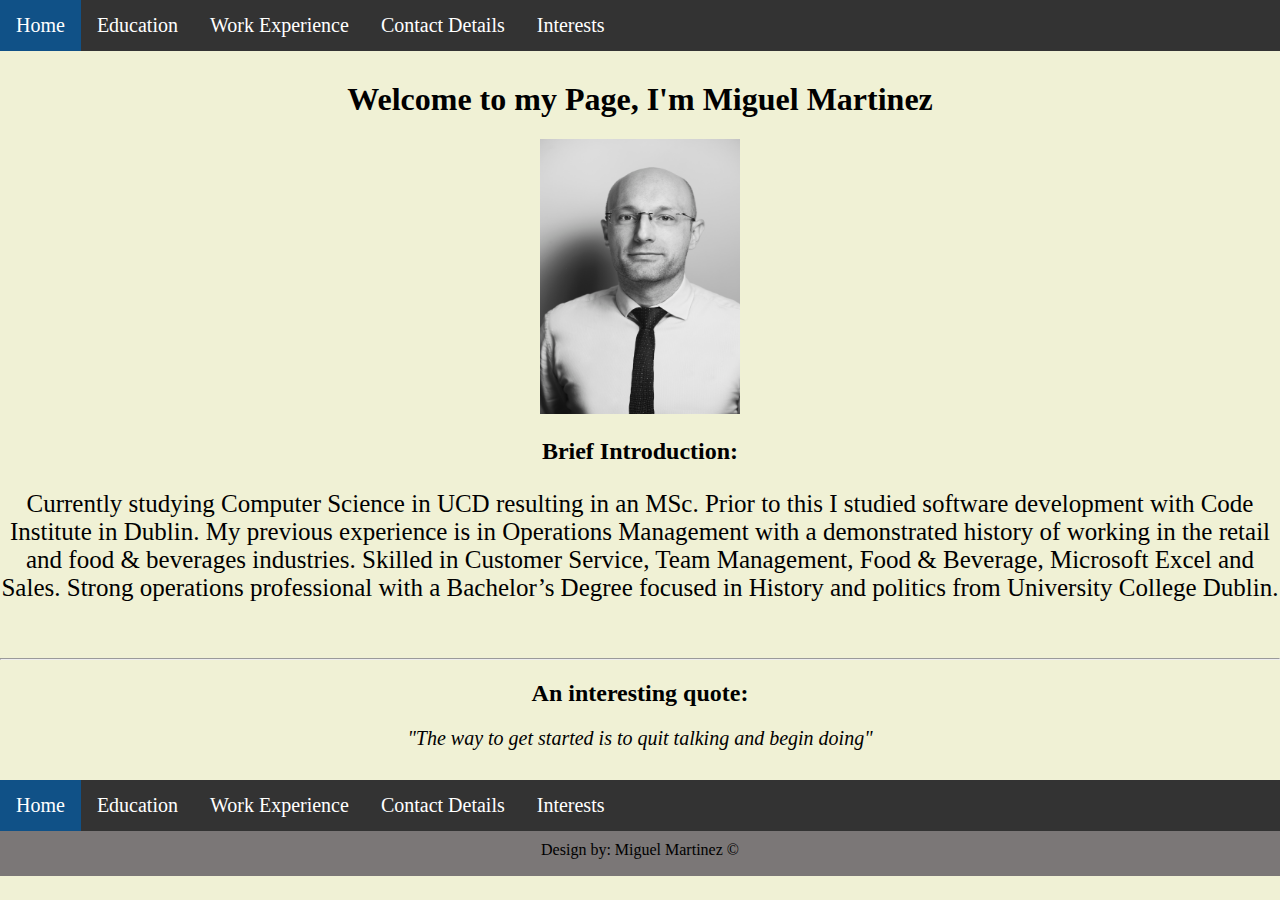
<file: assignment1/index.html>
<!DOCTYPE html>
<html lang="en">

<head>
    <meta charset="UTF-8">
    <meta name="viewport" content="width=device-width, initial-scale=1.0">
    <meta http-equiv="X-UA-Compatible" content="ie=edge">
    <link rel="stylesheet" href="style.css" type="text/css" />
    <title>Main Page</title>
</head>

<body>
    <header>
    <!--NAV BAR---------------------------------------------->
    <ul class="navbar margin">
        <li><a href="index.html" class="active">Home</a></li>
        <li><a href="education.html">Education</a></li>
        <li><a href="workexp.html">Work Experience</a></li>
        <li><a href="contact.html">Contact Details</a></li>
        <li><a href="interests.html">Interests</a></li>
    </ul>
    <!--NAV BAR------------------------------------------------>
    </header>
    <main>
        <h1>Welcome to my Page, I'm Miguel Martinez</h1>
        <div>
            <img src="images/miguel.jpg" alt="Miguel Martinez">
        </div>

        <h2>Brief Introduction:</h2>
        <p class="font_size margin">Currently studying Computer Science in UCD resulting in an MSc. Prior to this I studied software development with Code Institute in Dublin. My previous experience is in Operations Management with a demonstrated history of working in the retail and food & beverages industries. Skilled in Customer Service, Team Management, Food & Beverage, Microsoft Excel and Sales. Strong operations professional with a Bachelor’s Degree focused in History and politics from University College Dublin.</p>
        <br>
        <hr>
        <div class="margin">
            <h2>An interesting quote:</h2>
            <cite class="margin">"The way to get started is to quit talking and begin doing"</cite>
        </div>

    </main>
    <!--Footer--------------------------------------------------------->
    <footer>
        <ul class="navbar">
            <li><a href="index.html" class="active">Home</a></li>
            <li><a href="education.html">Education</a></li>
            <li><a href="workexp.html">Work Experience</a></li>
            <li><a href="contact.html">Contact Details</a></li>
            <li><a href="interests.html">Interests</a></li>
        </ul>
        <div class="design">
            <span>Design by: Miguel Martinez &copy;</span>
        </div>
    </footer>

</body>

</html>
</file>
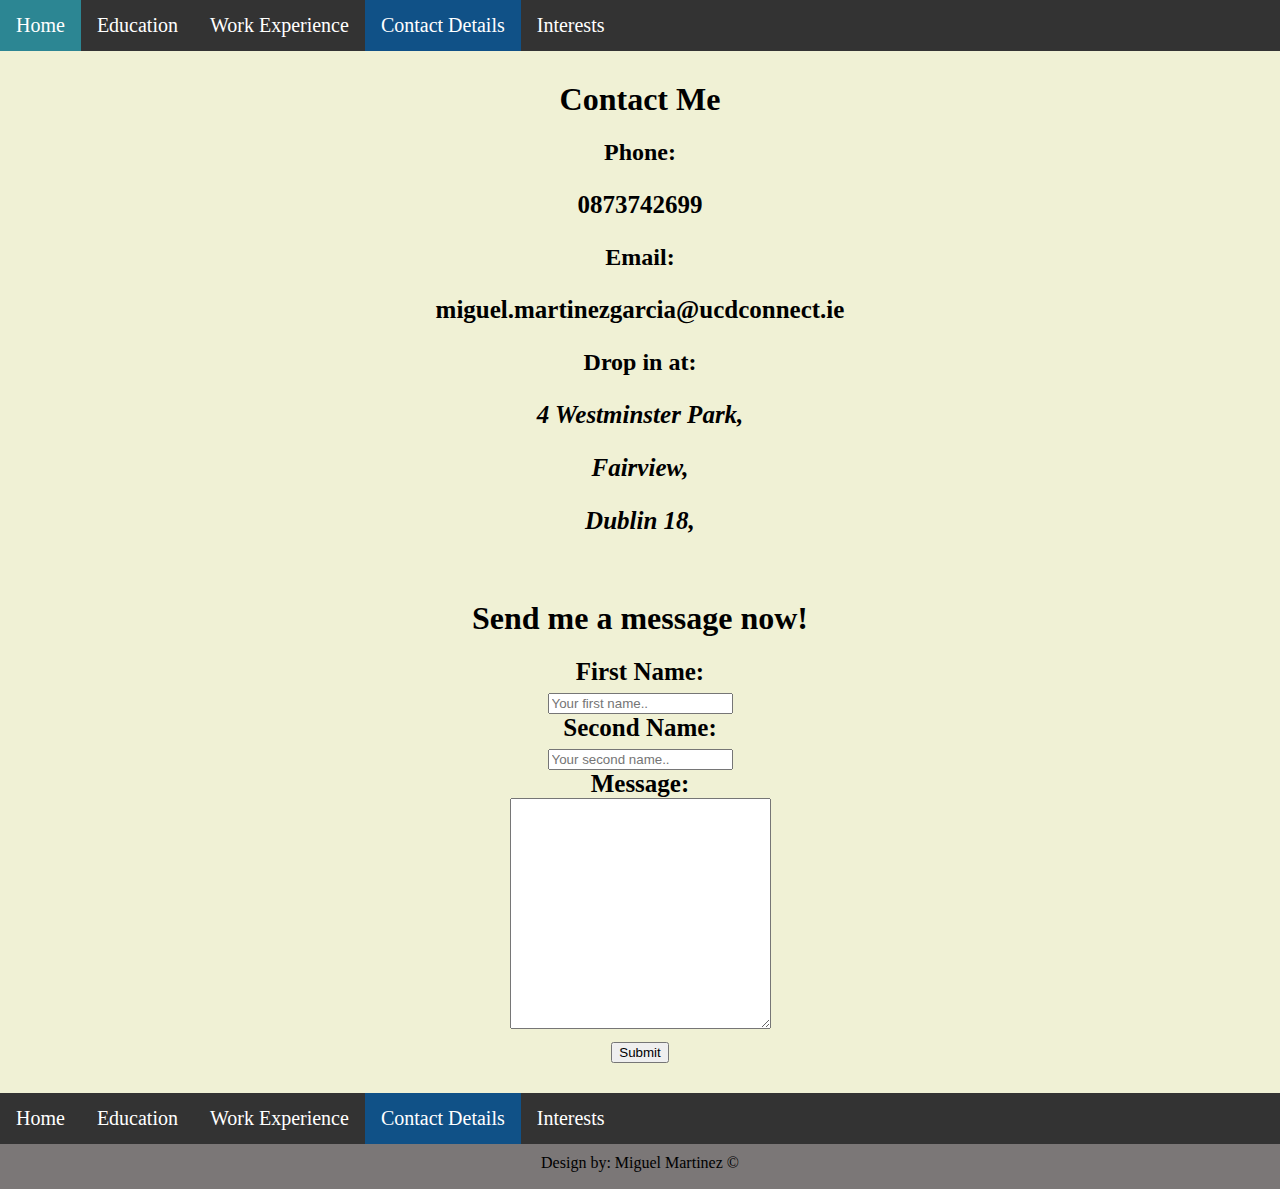
<file: assignment1/contact.html>
<!DOCTYPE html>
<html lang="en">

<head>
    <meta charset="UTF-8">
    <meta name="viewport" content="width=device-width, initial-scale=1.0">
    <meta http-equiv="X-UA-Compatible" content="ie=edge">
    <link rel="stylesheet" href="style.css" type="text/css" />
    <title>Contact Details</title>
</head>

<body>
    <header>
    <!--NAV BAR------------------------------------------------------>
    <ul class="navbar margin">
        <li><a href="index.html">Home</a></li>
        <li><a href="education.html">Education</a></li>
        <li><a href="workexp.html">Work Experience</a></li>
        <li><a href="contact.html" class="active">Contact Details</a></li>
        <li><a href="interests.html">Interests</a></li>
    </ul>
    <!--NAV BAR ends------------------------------------------------->
    </header>
    <main>
        <h1>Contact Me</h1>
        <h2>Phone:</h2>
        <p class="pdesc">0873742699</p>
        <h2>Email:</h2>
        <p class="pdesc">miguel.martinezgarcia@ucdconnect.ie</p>
        <h2>Drop in at:</h2>
        <address class="pdesc">
        <p>4 Westminster Park,</p>
        <p>Fairview,</p>
        <p>Dublin 18,</p>
        </address>
        <br>
        <h1>Send me a message now!</h1>
        <form class="pdesc">
            <label for="fname">First Name:</label>
            <br>
            <input type="text" id="fname" name="firstname" placeholder="Your first name..">
            <br>
            <label for="sname">Second Name:</label>
            <br>
            <input type="text" id="sname" name="secondname" placeholder="Your second name..">
            <br>
            <label>Message:</label>
            <br>
            <textarea name="message" rows="15" cols="30"></textarea>
            <br>
            <input type="submit" value="Submit" class="margin"/>
        </form>
    </main>
    <footer>
        <ul class="navbar">
            <li><a href="index.html">Home</a></li>
            <li><a href="education.html">Education</a></li>
            <li><a href="workexp.html">Work Experience</a></li>
            <li><a href="contact.html" class="active">Contact Details</a></li>
            <li><a href="interests.html">Interests</a></li>
        </ul>
        <div class="design">
            <span>Design by: Miguel Martinez &copy;</span>
        </div>
    </footer>

</body>

</html>
</file>
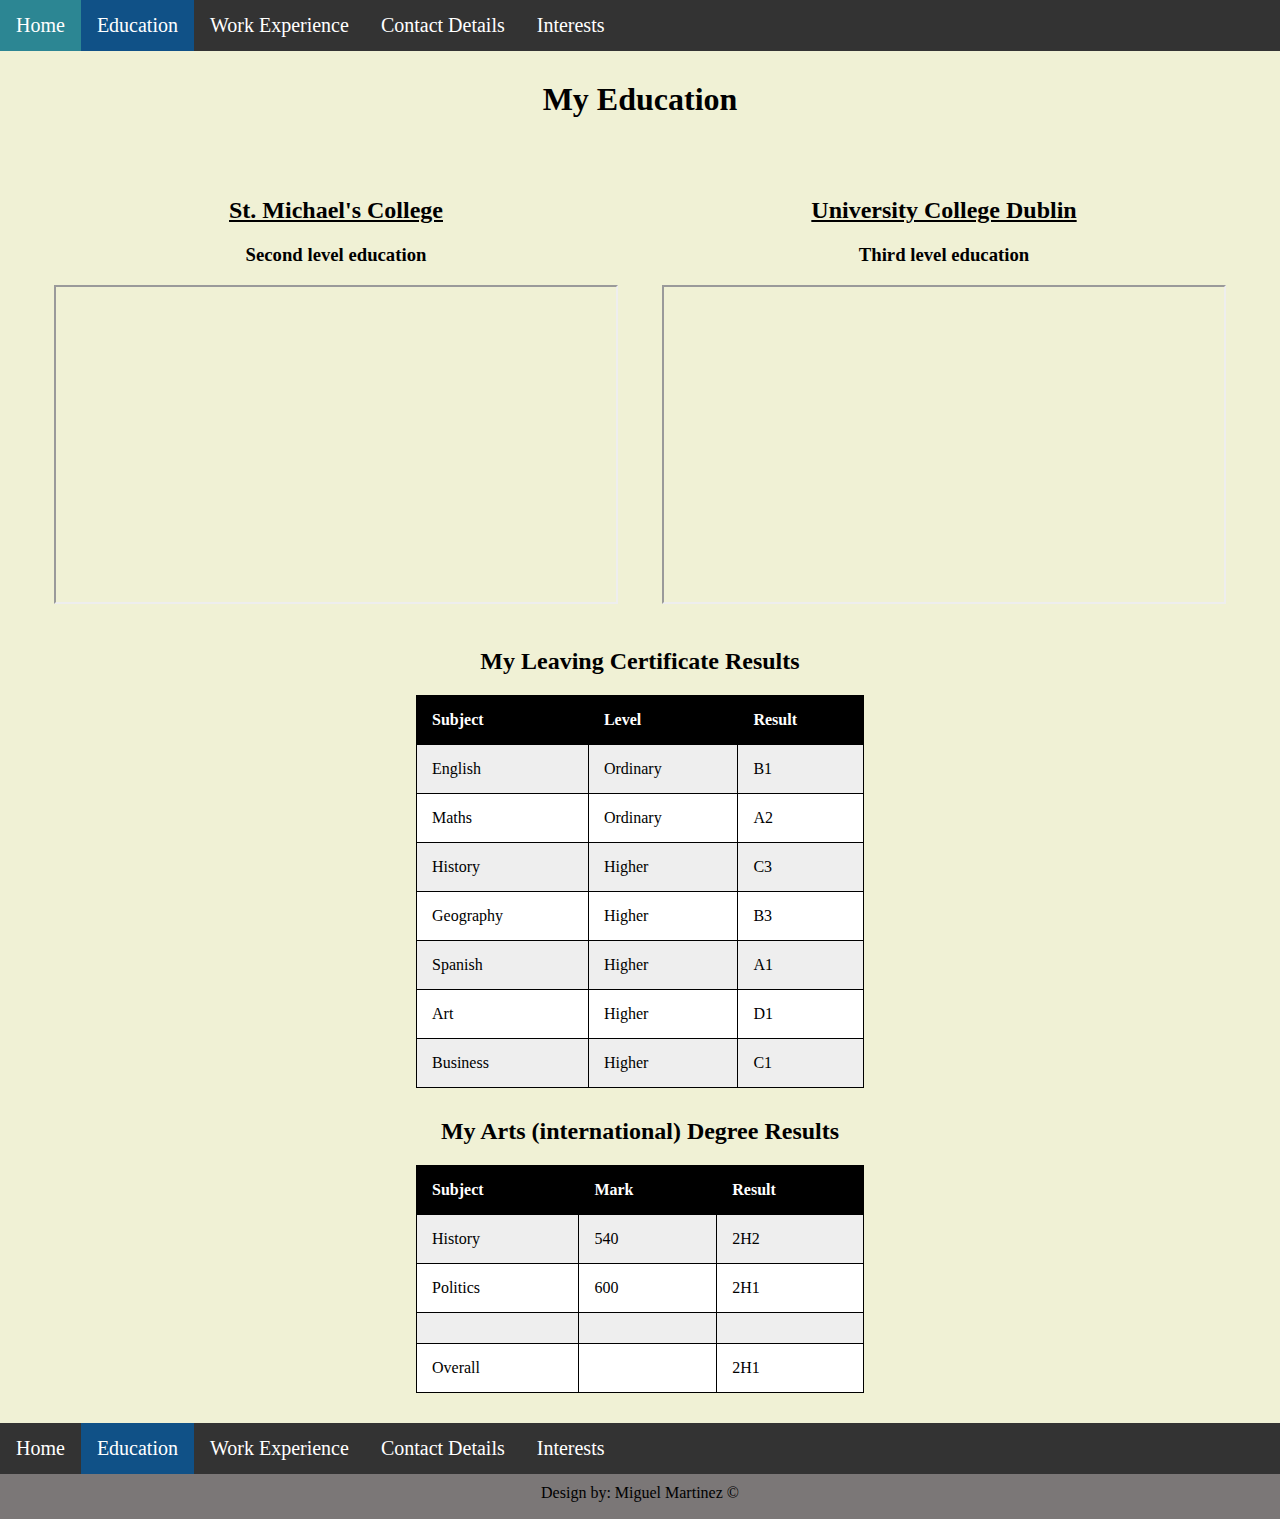
<file: assignment1/education.html>
<!DOCTYPE html>
<html lang="en">

<head>
    <meta charset="UTF-8">
    <meta name="viewport" content="width=device-width, initial-scale=1.0">
    <meta http-equiv="X-UA-Compatible" content="ie=edge">
    <link rel="stylesheet" href="style.css" type="text/css" />
    <title>Education</title>
</head>

<body>
    <header>
        <!--NAV BAR------------------------------------------------------>
        <ul class="navbar margin">
            <li><a href="index.html">Home</a></li>
            <li><a href="education.html" class="active">Education</a></li>
            <li><a href="workexp.html">Work Experience</a></li>
            <li><a href="contact.html">Contact Details</a></li>
            <li><a href="interests.html">Interests</a></li>
        </ul>
        <!--NAV BAR ends------------------------------------------------->
    </header>
    <main>
        <h1>My Education</h1>
        <br>
        <div>
            <div class="video">
                <h2><a href="http://www.stmc.ie/" target="_blank" class="link">St. Michael's College</a></h2>
                <h3>Second level education</h3>
                
                <iframe width="560" height="315" src="https://www.youtube.com/embed/FiBmSy3-lDc" allow="autoplay; encrypted-media" allowfullscreen></iframe>
            </div>
            <div class="video">
                <h2><a href="http://www.ucd.ie/" target="_blank" class="link">University College Dublin</a></h2>
                <h3>Third level education</h3>
                <iframe width="560" height="315" src="https://www.youtube.com/embed/ugf9mWNZg9U" allow="autoplay; encrypted-media" allowfullscreen></iframe>
            </div>
        </div>

        <h2>My Leaving Certificate Results</h2>
        <table class="t01">
            <tr>
                <th>Subject</th>
                <th>Level</th>
                <th>Result</th>
            </tr>
            <tr>
                <td>English</td>
                <td>Ordinary</td>
                <td>B1</td>
            </tr>
            <tr>
                <td>Maths</td>
                <td>Ordinary</td>
                <td>A2</td>
            </tr>
            <tr>
                <td>History</td>
                <td>Higher</td>
                <td>C3</td>
            </tr>
            <tr>
                <td>Geography</td>
                <td>Higher</td>
                <td>B3</td>
            </tr>
            <tr>
                <td>Spanish</td>
                <td>Higher</td>
                <td>A1</td>
            </tr>
            <tr>
                <td>Art</td>
                <td>Higher</td>
                <td>D1</td>
            </tr>
            <tr>
                <td>Business</td>
                <td>Higher</td>
                <td>C1</td>
            </tr>
        </table>

        <h2>My Arts (international) Degree Results</h2>
        <table class="t01">
            <tr>
                <th>Subject</th>
                <th>Mark</th>
                <th>Result</th>
            </tr>
            <tr>
                <td>History</td>
                <td>540</td>
                <td>2H2</td>
            </tr>
            <tr>
                <td>Politics</td>
                <td>600</td>
                <td>2H1</td>
            </tr>
            <tr>
                <td></td>
                <td></td>
                <td></td>
            </tr>
            <tr>
                <td>Overall</td>
                <td></td>
                <td>2H1</td>
            </tr>
        </table>
    </main>

    <footer>
        <ul class="navbar">
            <li><a href="index.html">Home</a></li>
            <li><a href="education.html" class="active">Education</a></li>
            <li><a href="workexp.html">Work Experience</a></li>
            <li><a href="contact.html">Contact Details</a></li>
            <li><a href="interests.html">Interests</a></li>
        </ul>
        <div class="design">
            <span>Design by: Miguel Martinez &copy;</span>
        </div>
    </footer>

</body>

</html>
</file>
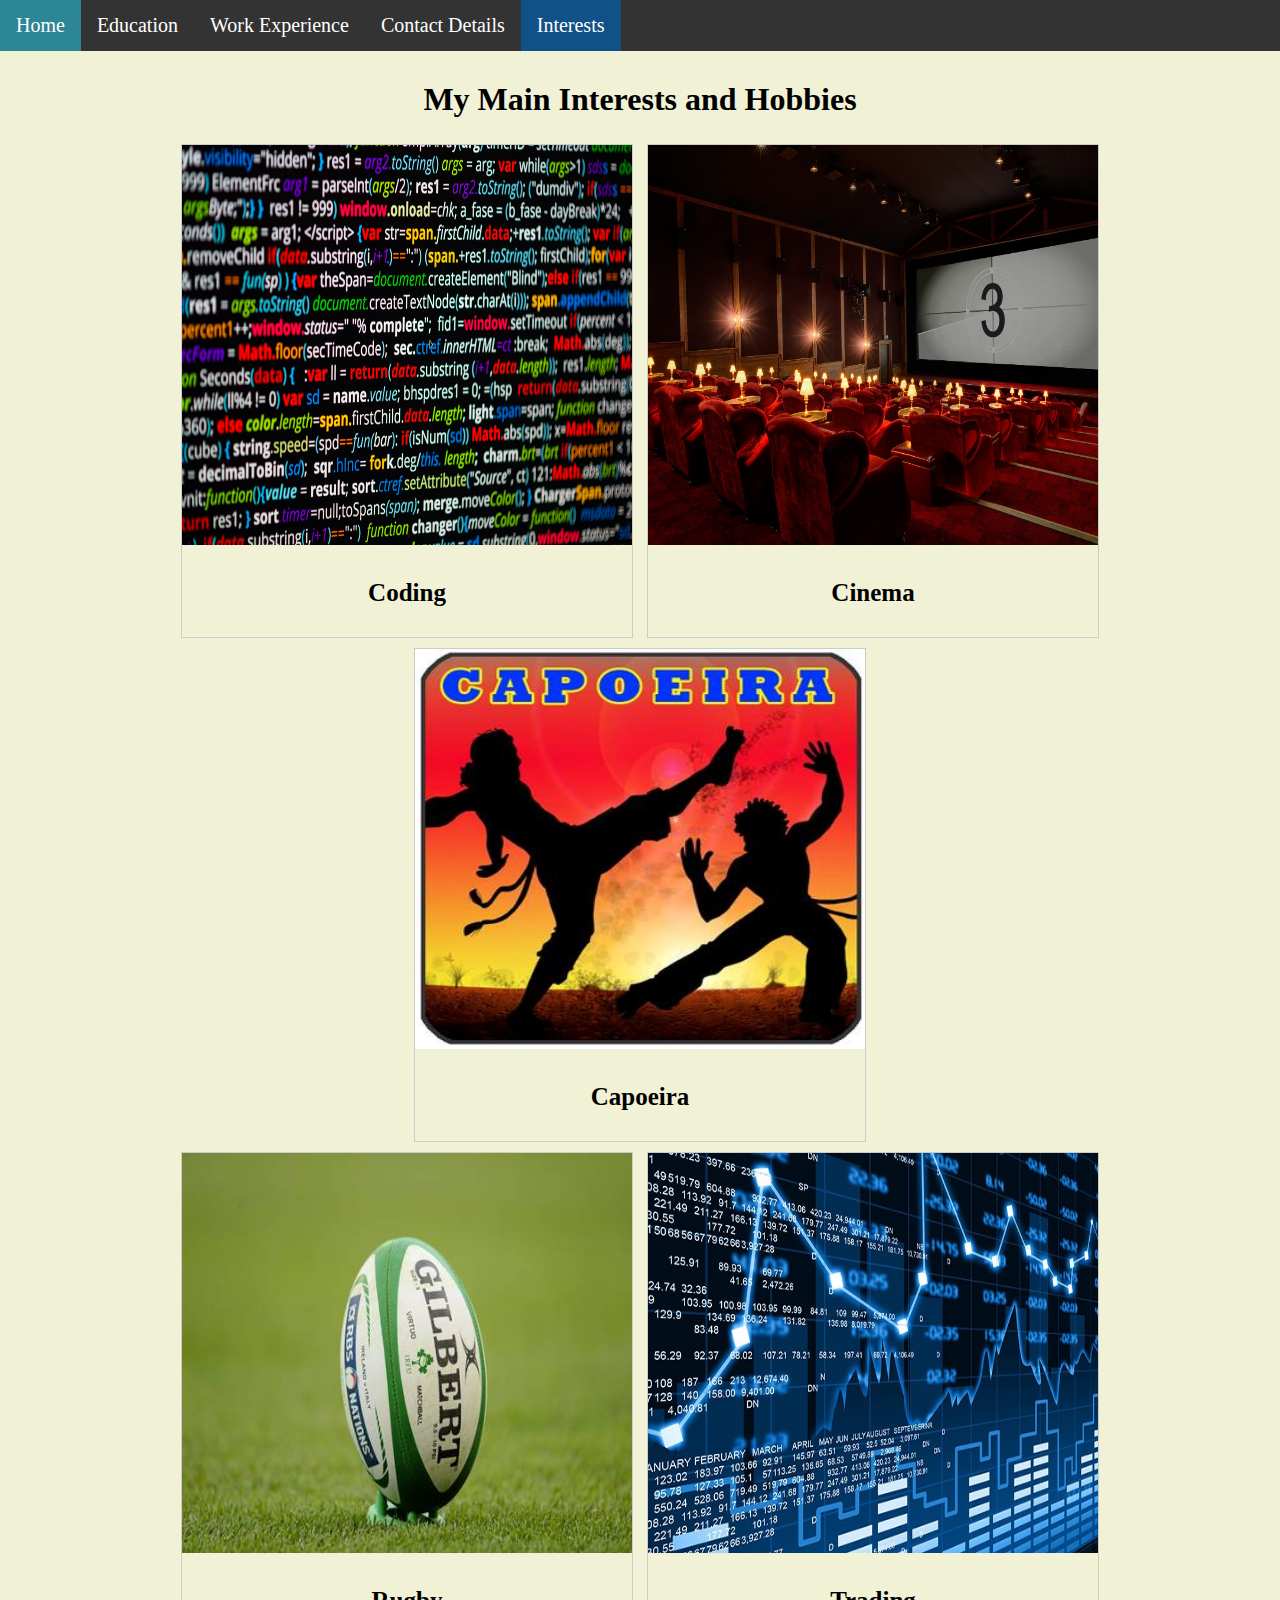
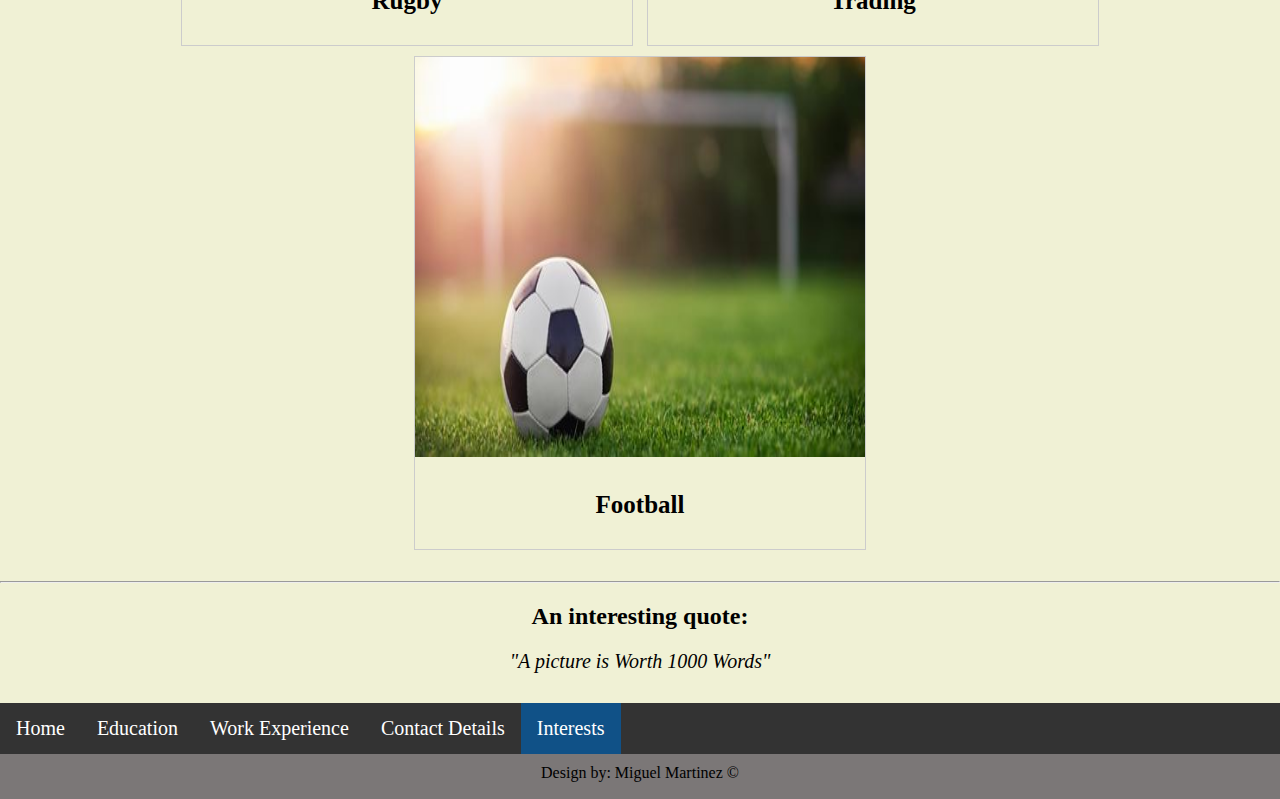
<file: assignment1/interests.html>
<!DOCTYPE html>
<html lang="en">

<head>
    <meta charset="UTF-8">
    <meta name="viewport" content="width=device-width, initial-scale=1.0">
    <meta http-equiv="X-UA-Compatible" content="ie=edge">
    <link rel="stylesheet" href="style.css" type="text/css" />
    <title>Interests</title>
</head>

<body>
    <header>
        <!--NAV BAR------------------------------------------------------>
        <ul class="navbar margin">
            <li><a href="index.html">Home</a></li>
            <li><a href="education.html">Education</a></li>
            <li><a href="workexp.html">Work Experience</a></li>
            <li><a href="contact.html">Contact Details</a></li>
            <li><a href="interests.html" class="active">Interests</a></li>
        </ul>
        <!--NAV BAR ends------------------------------------------------->
    </header>
    <main>
        <h1>My Main Interests and Hobbies</h1>

        <div>
            <div class="gallery">
                <img src="images/code.jpg" alt="coding" width="600" height="400" />
                <div class="idesc"><p class="pdesc">Coding</p></div>
            </div>
            <div class="gallery">
                <img src="images/cinema.jpg" alt="cinema" width="600" height="400" />
                <div class="idesc"><p class="pdesc">Cinema</p></div>
            </div>
            <div class="gallery">
                <img src="images/capoeira.jpg" alt="capoeira" width="600" height="400" />
                <div class="idesc"><p class="pdesc">Capoeira</p></div>
            </div>
        </div>
        <div>
            <div class="gallery">
                <img src="images/rugby.jpg" alt="rugby" width="600" height="400" />
                <div class="idesc"><p class="pdesc">Rugby</p></div>
            </div>
            <div class="gallery">
                <img src="images/stock.jpeg" alt="the stock market" width="600" height="400" />
                <div class="idesc"><p class="pdesc">Trading</p></div>
            </div>
            <div class="gallery">
                <img src="images/football.jpg" alt="football" width="600" height="400" />
                <div class="idesc"><p class="pdesc">Football</p></div>
            </div>
        </div>
        <br>
        <hr>
        <div class="margin">
            <h2>An interesting quote:</h2>
            <cite class="margin">"A picture is Worth 1000 Words"</cite>
        </div>
    </main>
    <footer>
        <ul class="navbar">
            <li><a href="index.html">Home</a></li>
            <li><a href="education.html">Education</a></li>
            <li><a href="workexp.html">Work Experience</a></li>
            <li><a href="contact.html">Contact Details</a></li>
            <li><a href="interests.html" class="active">Interests</a></li>
        </ul>
        <div class="design">
            <span>Design by: Miguel Martinez &copy;</span>
        </div>
    </footer>

</body>

</html>
</file>
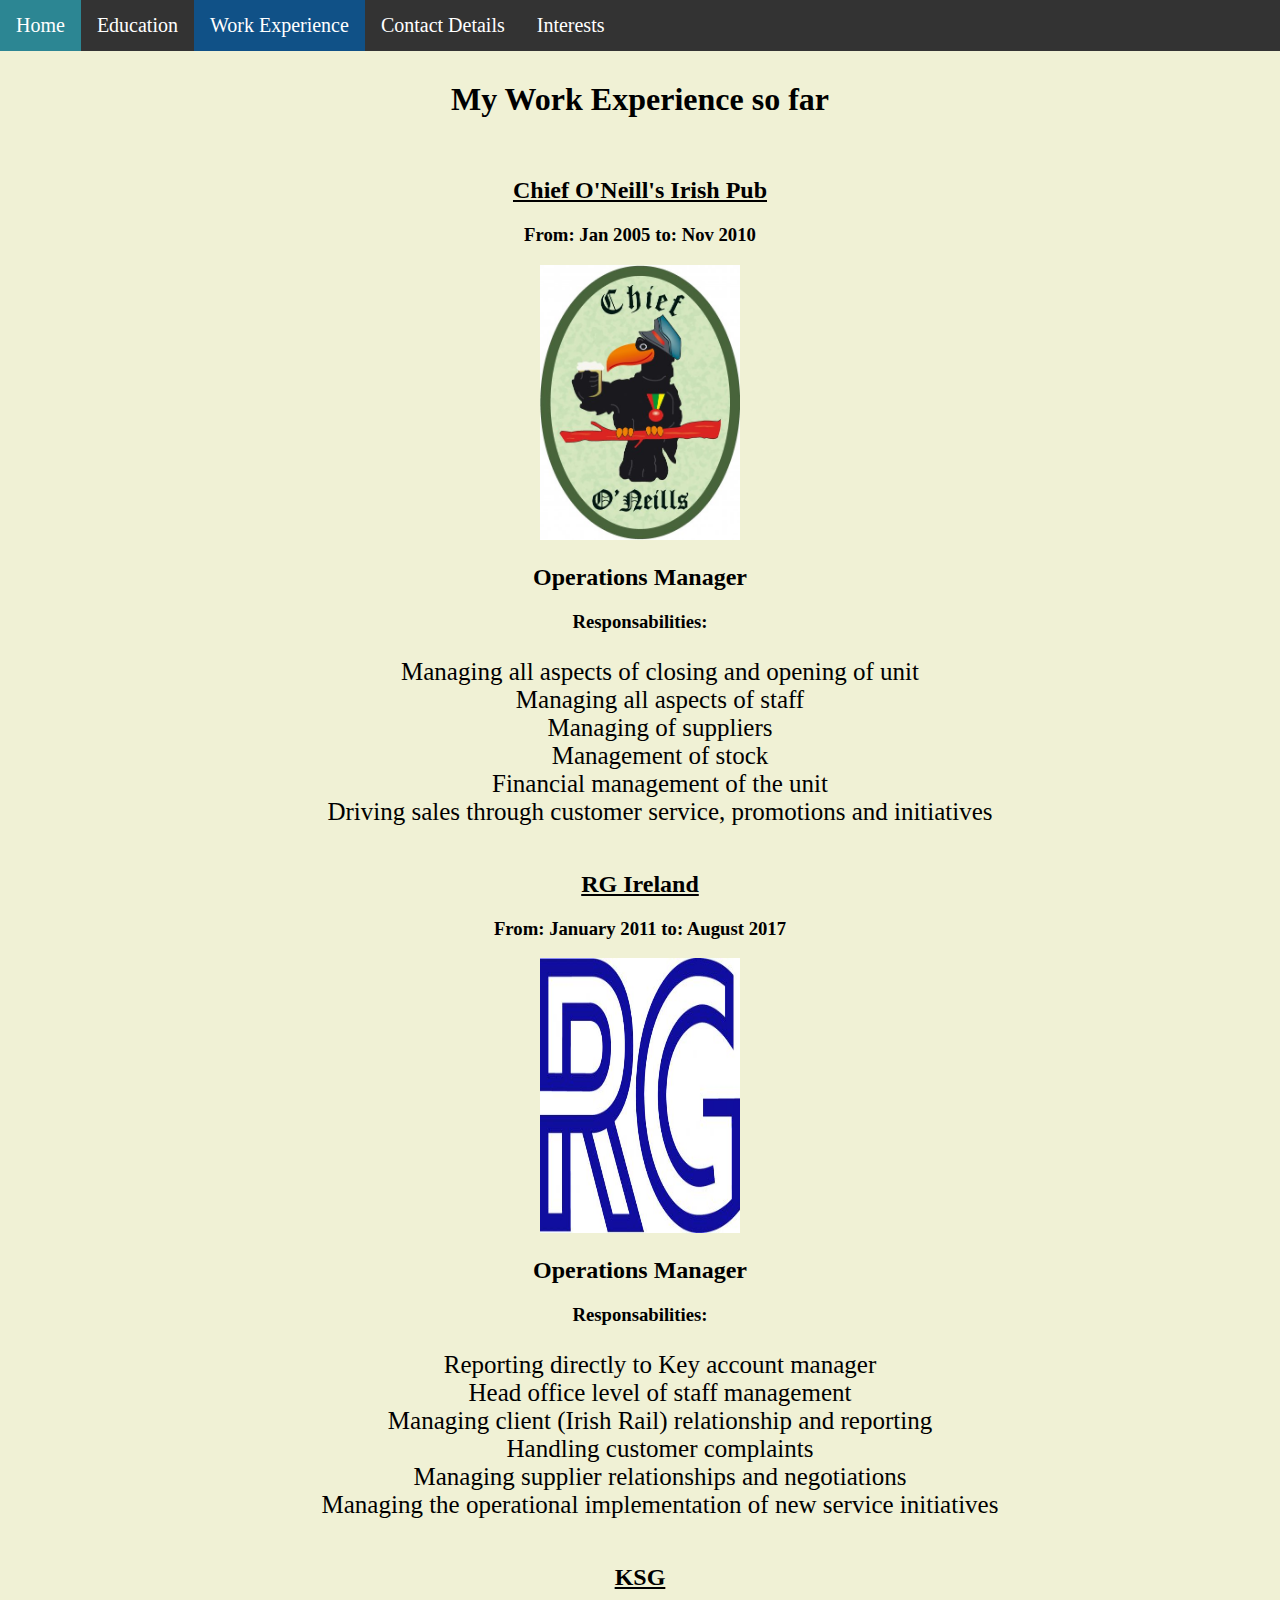
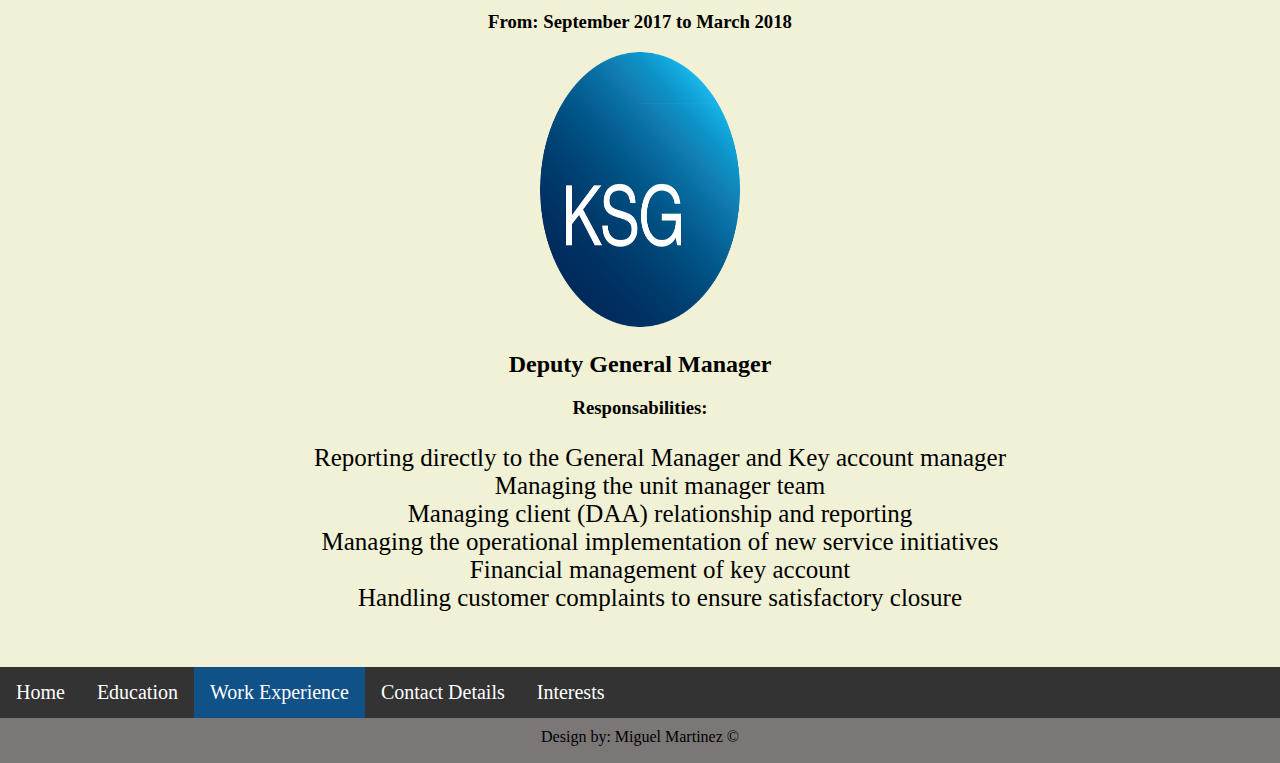
<file: assignment1/workexp.html>
<!DOCTYPE html>
<html lang="en">

<head>
    <meta charset="UTF-8">
    <meta name="viewport" content="width=device-width, initial-scale=1.0">
    <meta http-equiv="X-UA-Compatible" content="ie=edge">
    <link rel="stylesheet" href="style.css" type="text/css" />
    <title>Work Experience</title>
</head>

<body>
    <header>
        <!--NAV BAR------------------------------------------------------>
        <ul class="navbar margin">
            <li><a href="index.html">Home</a></li>
            <li><a href="education.html">Education</a></li>
            <li><a href="workexp.html" class="active">Work Experience</a></li>
            <li><a href="contact.html">Contact Details</a></li>
            <li><a href="interests.html">Interests</a></li>
        </ul>
        <!--NAV BAR ends------------------------------------------------->
    </header>
    <main class="margin">
        <h1>My Work Experience so far</h1>
        <br>
        <div class="work">
            <h2><a href="#" target="_blank" class="link">Chief O'Neill's Irish Pub</a></h2>
            <h3>From: Jan 2005 to: Nov 2010</h3>
            <img src="images/chief.jpg" alt="Chief O'Neill's" width="500" height="300" />
            <div>
                <h2>Operations Manager</h2>
                <h3>Responsabilities:</h3>
                <ol class="ulwork">
                    <li class="liwork">Managing all aspects of closing and opening of unit</li>
                    <li class="liwork">Managing all aspects of staff </li>
                    <li class="liwork">Managing of suppliers</li>
                    <li class="liwork">Management of stock</li>
                    <li class="liwork">Financial management of the unit</li>
                    <li class="liwork">Driving sales through customer service, promotions and initiatives</li>
                </ol>
            </div>
        </div>
        <div class="work">
            <h2><a href="https://www.railgourmet.com/" target="_blank" class="link">RG Ireland</a></h2>
            <h3>From: January 2011 to: August 2017</h3>
            <img src="images/rg.jpg" alt="Rail Gourmet" width="500" height="300" />
            <div>
                <h2>Operations Manager</h2>
                <h3>Responsabilities:</h3>
                <ol class="ulwork">
                    <li class="liwork">Reporting directly to Key account manager </li>
                    <li class="liwork">Head office level of staff management  </li>
                    <li class="liwork">Managing client (Irish Rail) relationship and reporting</li>
                    <li class="liwork">Handling customer complaints</li>
                    <li class="liwork">Managing supplier relationships and negotiations</li>
                    <li class="liwork">Managing the operational implementation of new service initiatives</li>
                </ol>
            </div>
        </div>
        <div class="work">
            <h2><a href="https://www.ksg.ie/" target="_blank" class="link">KSG</a></h2>
            <h3>From: September 2017 to March 2018</h3>
            <img src="images/ksg.png" alt="KSG" width="500" height="300" />
            <div>
                <h2>Deputy General Manager</h2>
                <h3>Responsabilities:</h3>
                <ol class="ulwork">
                    <li class="liwork">Reporting directly to the General Manager and Key account manager </li>
                    <li class="liwork">Managing the unit manager team</li>
                    <li class="liwork">Managing client (DAA) relationship and reporting</li>
                    <li class="liwork">Managing the operational implementation of new service initiatives</li>
                    <li class="liwork">Financial management of key account</li>
                    <li class="liwork">Handling customer complaints to ensure satisfactory closure</li>
                </ol>
            </div>
        </div>
    </main>
    <footer>
        <ul class="navbar">
            <li><a href="index.html">Home</a></li>
            <li><a href="education.html">Education</a></li>
            <li><a href="workexp.html" class="active">Work Experience</a></li>
            <li><a href="contact.html">Contact Details</a></li>
            <li><a href="interests.html">Interests</a></li>
        </ul>
        <div class="design">
            <span>Design by: Miguel Martinez &copy;</span>
        </div>
    </footer>

</body>

</html>
</file>
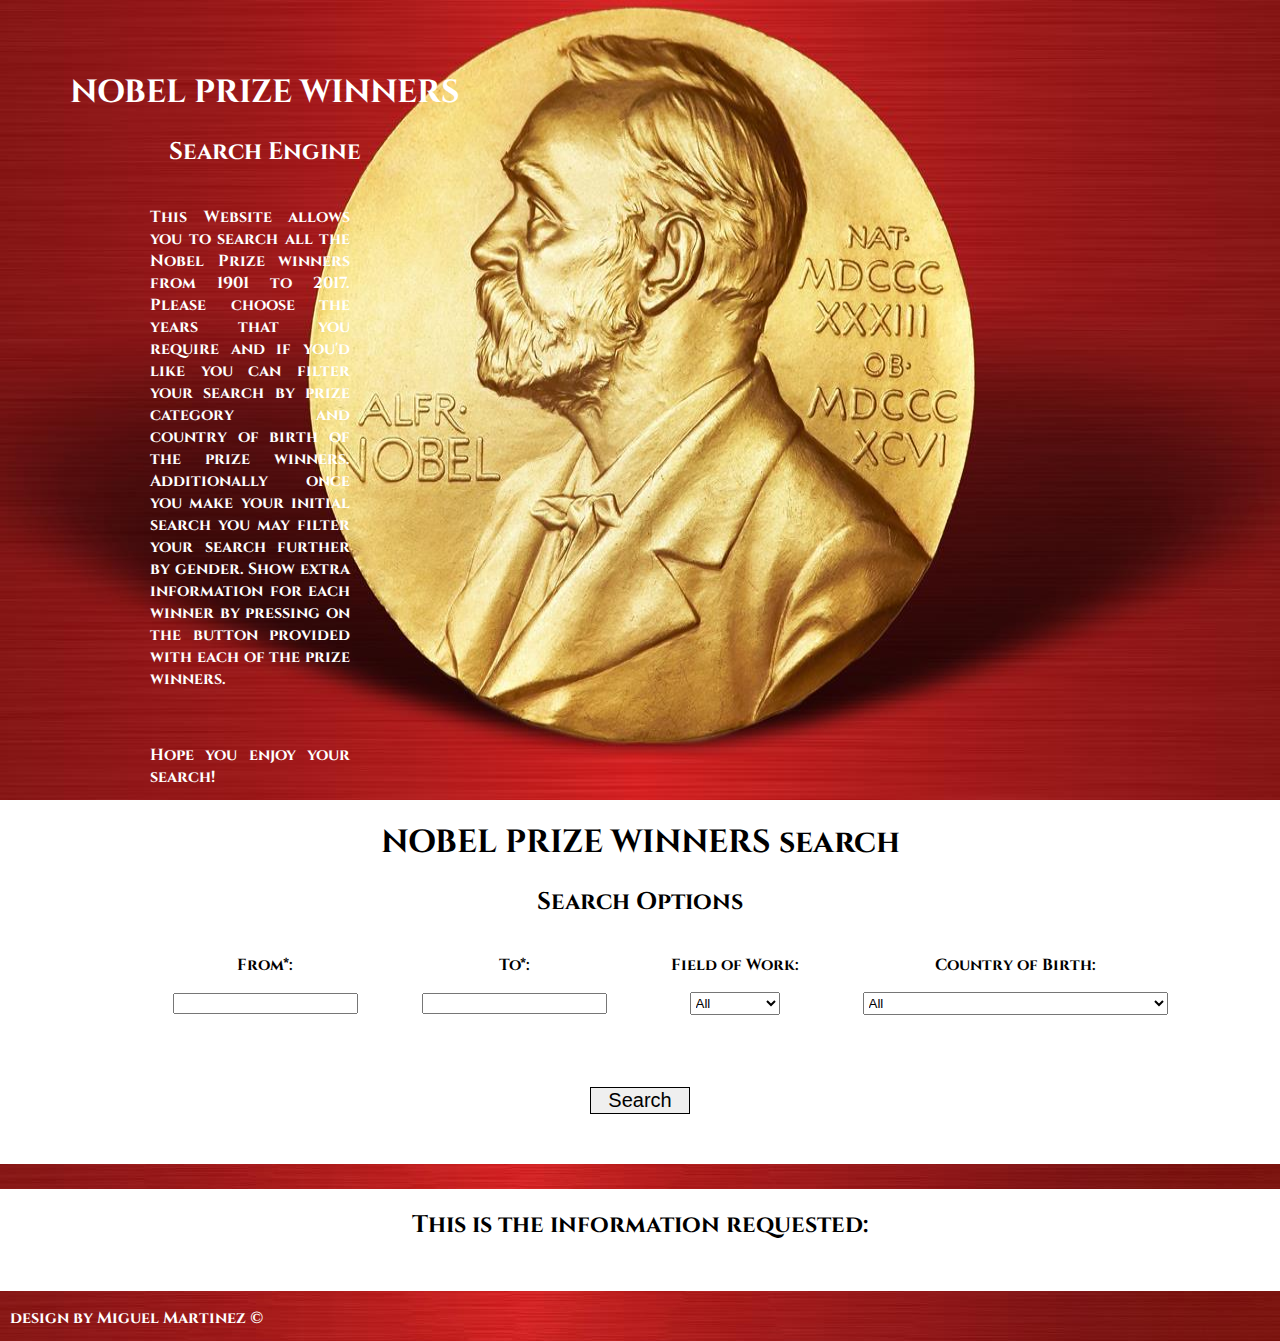
<file: assignment2/nobels.html>
<!DOCTYPE html>
<html lang="en">

<head>
	<meta charset="UTF-8">
	<meta name="viewport" content="width=device-width, initial-scale=1.0">
	<meta http-equiv="X-UA-Compatible" content="ie=edge">
	<link href="https://fonts.googleapis.com/css?family=Cinzel" rel="stylesheet">
	<link rel="stylesheet" href="style.css" type="text/css"/>
	<title>Noble Prize Winners</title>
</head>

<body>
	<header>
		<div class="header">
			<div class="intro">
				<h1>NOBEL PRIZE WINNERS</h1>
				<h2>Search Engine</h2>
			</div>
			<div class="description">
				<p>This Website allows you to search all the Nobel Prize winners from 1901 to 2017. Please choose the years that you require and if you'd like you can filter your search by prize category and country of birth of the prize winners. Additionally once you make your initial search you may filter your search further by gender. Show extra information for each winner by pressing on the button provided with each of the prize winners.</p>
				<br>
				<p>Hope you enjoy your search!</p>
			</div>
		</div>
	</header>

	<main>
		<div class="search_header">
			<h1>NOBEL PRIZE WINNERS search</h1>
			<h2>Search Options</h2>
		</div>
<!-- Main Search fields------------------------------------------------------------------------------->
		<form id="info_needed">
			<div class="overall">
			<div class="search_options">
				<p>From*:</p>
				<input type="numbers" name="from" onfocus="this.value=''"/>
			</div>
			<div class="search_options">
				<p>To*:</p>
				<input type="numbers" name="to" onfocus="this.value=''"/>
			</div>
			<div class="search_options">
				<p>Field of Work:</p>
				<select name="category" maxlength="20">
		            <option value="allcat" selected>All</option>
		            <option value="physics">Physics</option>
		            <option value="chemistry">Chemistry</option>
		            <option value="literature">Literature</option>
		            <option value="peace">Peace</option>
		            <option value="medicine">Medicine</option>
		            <option value="economics">Economics</option>
        		</select>
			</div>
			<div class="search_options">
				<p>Country of Birth:</p>
				<!--List of countries---(see readme file)--------------------------->
				<select>
				    <option value="allcou" selected>All</option>        
					<option value="AF">Afghanistan</option>
					<option value="AX">Åland Islands</option>
					<option value="AL">Albania</option>
					<option value="DZ">Algeria</option>
					<option value="AS">American Samoa</option>
					<option value="AD">Andorra</option>
					<option value="AO">Angola</option>
					<option value="AI">Anguilla</option>
					<option value="AQ">Antarctica</option>
					<option value="AG">Antigua and Barbuda</option>
					<option value="AR">Argentina</option>
					<option value="AM">Armenia</option>
					<option value="AW">Aruba</option>
					<option value="AU">Australia</option>
					<option value="AT">Austria</option>
					<option value="AZ">Azerbaijan</option>
					<option value="BS">Bahamas</option>
					<option value="BH">Bahrain</option>
					<option value="BD">Bangladesh</option>
					<option value="BB">Barbados</option>
					<option value="BY">Belarus</option>
					<option value="BE">Belgium</option>
					<option value="BZ">Belize</option>
					<option value="BJ">Benin</option>
					<option value="BM">Bermuda</option>
					<option value="BT">Bhutan</option>
					<option value="BO">Bolivia, Plurinational State of</option>
					<option value="BQ">Bonaire, Sint Eustatius and Saba</option>
					<option value="BA">Bosnia and Herzegovina</option>
					<option value="BW">Botswana</option>
					<option value="BV">Bouvet Island</option>
					<option value="BR">Brazil</option>
					<option value="IO">British Indian Ocean Territory</option>
					<option value="BN">Brunei Darussalam</option>
					<option value="BG">Bulgaria</option>
					<option value="BF">Burkina Faso</option>
					<option value="BI">Burundi</option>
					<option value="KH">Cambodia</option>
					<option value="CM">Cameroon</option>
					<option value="CA">Canada</option>
					<option value="CV">Cape Verde</option>
					<option value="KY">Cayman Islands</option>
					<option value="CF">Central African Republic</option>
					<option value="TD">Chad</option>
					<option value="CL">Chile</option>
					<option value="CN">China</option>
					<option value="CX">Christmas Island</option>
					<option value="CC">Cocos (Keeling) Islands</option>
					<option value="CO">Colombia</option>
					<option value="KM">Comoros</option>
					<option value="CG">Congo</option>
					<option value="CD">Congo, the Democratic Republic of the</option>
					<option value="CK">Cook Islands</option>
					<option value="CR">Costa Rica</option>
					<option value="CI">Côte d'Ivoire</option>
					<option value="HR">Croatia</option>
					<option value="CU">Cuba</option>
					<option value="CW">Curaçao</option>
					<option value="CY">Cyprus</option>
					<option value="CZ">Czech Republic</option>
					<option value="DK">Denmark</option>
					<option value="DJ">Djibouti</option>
					<option value="DM">Dominica</option>
					<option value="DO">Dominican Republic</option>
					<option value="EC">Ecuador</option>
					<option value="EG">Egypt</option>
					<option value="SV">El Salvador</option>
					<option value="GQ">Equatorial Guinea</option>
					<option value="ER">Eritrea</option>
					<option value="EE">Estonia</option>
					<option value="ET">Ethiopia</option>
					<option value="FK">Falkland Islands (Malvinas)</option>
					<option value="FO">Faroe Islands</option>
					<option value="FJ">Fiji</option>
					<option value="FI">Finland</option>
					<option value="FR">France</option>
					<option value="GF">French Guiana</option>
					<option value="PF">French Polynesia</option>
					<option value="TF">French Southern Territories</option>
					<option value="GA">Gabon</option>
					<option value="GM">Gambia</option>
					<option value="GE">Georgia</option>
					<option value="DE">Germany</option>
					<option value="GH">Ghana</option>
					<option value="GI">Gibraltar</option>
					<option value="GR">Greece</option>
					<option value="GL">Greenland</option>
					<option value="GD">Grenada</option>
					<option value="GP">Guadeloupe</option>
					<option value="GU">Guam</option>
					<option value="GT">Guatemala</option>
					<option value="GG">Guernsey</option>
					<option value="GN">Guinea</option>
					<option value="GW">Guinea-Bissau</option>
					<option value="GY">Guyana</option>
					<option value="HT">Haiti</option>
					<option value="HM">Heard Island and McDonald Islands</option>
					<option value="VA">Holy See (Vatican City State)</option>
					<option value="HN">Honduras</option>
					<option value="HK">Hong Kong</option>
					<option value="HU">Hungary</option>
					<option value="IS">Iceland</option>
					<option value="IN">India</option>
					<option value="ID">Indonesia</option>
					<option value="IR">Iran, Islamic Republic of</option>
					<option value="IQ">Iraq</option>
					<option value="IE">Ireland</option>
					<option value="IM">Isle of Man</option>
					<option value="IL">Israel</option>
					<option value="IT">Italy</option>
					<option value="JM">Jamaica</option>
					<option value="JP">Japan</option>
					<option value="JE">Jersey</option>
					<option value="JO">Jordan</option>
					<option value="KZ">Kazakhstan</option>
					<option value="KE">Kenya</option>
					<option value="KI">Kiribati</option>
					<option value="KP">Korea, Democratic People's Republic of</option>
					<option value="KR">Korea, Republic of</option>
					<option value="KW">Kuwait</option>
					<option value="KG">Kyrgyzstan</option>
					<option value="LA">Lao People's Democratic Republic</option>
					<option value="LV">Latvia</option>
					<option value="LB">Lebanon</option>
					<option value="LS">Lesotho</option>
					<option value="LR">Liberia</option>
					<option value="LY">Libya</option>
					<option value="LI">Liechtenstein</option>
					<option value="LT">Lithuania</option>
					<option value="LU">Luxembourg</option>
					<option value="MO">Macao</option>
					<option value="MK">Macedonia, the former Yugoslav Republic of</option>
					<option value="MG">Madagascar</option>
					<option value="MW">Malawi</option>
					<option value="MY">Malaysia</option>
					<option value="MV">Maldives</option>
					<option value="ML">Mali</option>
					<option value="MT">Malta</option>
					<option value="MH">Marshall Islands</option>
					<option value="MQ">Martinique</option>
					<option value="MR">Mauritania</option>
					<option value="MU">Mauritius</option>
					<option value="YT">Mayotte</option>
					<option value="MX">Mexico</option>
					<option value="FM">Micronesia, Federated States of</option>
					<option value="MD">Moldova, Republic of</option>
					<option value="MC">Monaco</option>
					<option value="MN">Mongolia</option>
					<option value="ME">Montenegro</option>
					<option value="MS">Montserrat</option>
					<option value="MA">Morocco</option>
					<option value="MZ">Mozambique</option>
					<option value="MM">Myanmar</option>
					<option value="NA">Namibia</option>
					<option value="NR">Nauru</option>
					<option value="NP">Nepal</option>
					<option value="NL">Netherlands</option>
					<option value="NC">New Caledonia</option>
					<option value="NZ">New Zealand</option>
					<option value="NI">Nicaragua</option>
					<option value="NE">Niger</option>
					<option value="NG">Nigeria</option>
					<option value="NU">Niue</option>
					<option value="NF">Norfolk Island</option>
					<option value="MP">Northern Mariana Islands</option>
					<option value="NO">Norway</option>
					<option value="OM">Oman</option>
					<option value="PK">Pakistan</option>
					<option value="PW">Palau</option>
					<option value="PS">Palestinian Territory, Occupied</option>
					<option value="PA">Panama</option>
					<option value="PG">Papua New Guinea</option>
					<option value="PY">Paraguay</option>
					<option value="PE">Peru</option>
					<option value="PH">Philippines</option>
					<option value="PN">Pitcairn</option>
					<option value="PL">Poland</option>
					<option value="PT">Portugal</option>
					<option value="PR">Puerto Rico</option>
					<option value="QA">Qatar</option>
					<option value="RE">Réunion</option>
					<option value="RO">Romania</option>
					<option value="RU">Russian Federation</option>
					<option value="RW">Rwanda</option>
					<option value="BL">Saint Barthélemy</option>
					<option value="SH">Saint Helena, Ascension and Tristan da Cunha</option>
					<option value="KN">Saint Kitts and Nevis</option>
					<option value="LC">Saint Lucia</option>
					<option value="MF">Saint Martin (French part)</option>
					<option value="PM">Saint Pierre and Miquelon</option>
					<option value="VC">Saint Vincent and the Grenadines</option>
					<option value="WS">Samoa</option>
					<option value="SM">San Marino</option>
					<option value="ST">Sao Tome and Principe</option>
					<option value="SA">Saudi Arabia</option>
					<option value="SN">Senegal</option>
					<option value="RS">Serbia</option>
					<option value="SC">Seychelles</option>
					<option value="SL">Sierra Leone</option>
					<option value="SG">Singapore</option>
					<option value="SX">Sint Maarten (Dutch part)</option>
					<option value="SK">Slovakia</option>
					<option value="SI">Slovenia</option>
					<option value="SB">Solomon Islands</option>
					<option value="SO">Somalia</option>
					<option value="ZA">South Africa</option>
					<option value="GS">South Georgia and the South Sandwich Islands</option>
					<option value="SS">South Sudan</option>
					<option value="ES">Spain</option>
					<option value="LK">Sri Lanka</option>
					<option value="SD">Sudan</option>
					<option value="SR">Suriname</option>
					<option value="SJ">Svalbard and Jan Mayen</option>
					<option value="SZ">Swaziland</option>
					<option value="SE">Sweden</option>
					<option value="CH">Switzerland</option>
					<option value="SY">Syrian Arab Republic</option>
					<option value="TW">Taiwan, Province of China</option>
					<option value="TJ">Tajikistan</option>
					<option value="TZ">Tanzania, United Republic of</option>
					<option value="TH">Thailand</option>
					<option value="TL">Timor-Leste</option>
					<option value="TG">Togo</option>
					<option value="TK">Tokelau</option>
					<option value="TO">Tonga</option>
					<option value="TT">Trinidad and Tobago</option>
					<option value="TN">Tunisia</option>
					<option value="TR">Turkey</option>
					<option value="TM">Turkmenistan</option>
					<option value="TC">Turks and Caicos Islands</option>
					<option value="TV">Tuvalu</option>
					<option value="UG">Uganda</option>
					<option value="UA">Ukraine</option>
					<option value="AE">United Arab Emirates</option>
					<option value="GB">United Kingdom</option>
					<option value="US">United States</option>
					<option value="UM">United States Minor Outlying Islands</option>
					<option value="UY">Uruguay</option>
					<option value="UZ">Uzbekistan</option>
					<option value="VU">Vanuatu</option>
					<option value="VE">Venezuela, Bolivarian Republic of</option>
					<option value="VN">Viet Nam</option>
					<option value="VG">Virgin Islands, British</option>
					<option value="VI">Virgin Islands, U.S.</option>
					<option value="WF">Wallis and Futuna</option>
					<option value="EH">Western Sahara</option>
					<option value="YE">Yemen</option>
					<option value="ZM">Zambia</option>
					<option value="ZW">Zimbabwe</option>
				</select>
			</div>
			</div>
			<div id="extra_button">
				<div>
					<h2 class="search_header">Additional Search Options</h2>
				</div>
				<!-- Radio buttons with male, female or both options---------------------->
				<div class="overall2">
					<div id="search_options">
						<input type="radio" name="gender" value="male">Male<br>
					</div>
					<div class="search_options">
						<input type="radio" name="gender" value="female">Female<br>
					</div>
					<div class="search_options">
						<input type="radio" name="gender" value="both" checked>Both<br>
					</div>
				</div>
			</div>
			<br>
		</form>
		
			<div class="overall">
				<input class="button" type="submit" value="Search" onclick="display()">
			</div>
			
			<div class="separate"></div>
			
			<div class="overall">
				<h2>This is the information requested:</h2>
			</div>

<!--Display search results--------------------------------------------------------->
			<div class="overall2">
				<div id="people"></div>
			</div>
<!--Footer---------------------------------------------------------------------------->
	<footer>
		<div class="separate_end">
			<p class="mig">design by Miguel Martinez &copy</p>
		</div>
		
	</footer>
			
	</main>

	<script type="text/javascript" src="nobels.js"></script>
</body>

</html>
</file>
<file: assignment1/style.css>
body {
    font-family: "Times New Roman";
    background-color: #F0F1D5;
    text-align: center;
    margin: 0;
}

/*Nav bar and footer--------------*/
.navbar {
    list-style-type: none;
    margin: 0;
    padding: 0;
    overflow: hidden;
    background-color: #333;
}

li {
    float: left;
}

li a {
    font-size: 20px;
    display: block;
    color: white;
    text-align: center;
    padding: 14px 16px;
    text-decoration: none;
}

li a:hover:not(.active) {
    background-color: #2C8693;
}

.active {
    background-color: #105187;
    
}
/*Main-----------------------------------*/

img {
    height: 275px;
    width: 200px;
}

.font_size {
    font-size: 25px;
}

.margin {
    margin-bottom: 30px;
}

cite {
    font-size: 20px;
}

.video {
    display: inline-block;
    padding:20px;
}

/*Gallery-------------------------------*/

.gallery {
    display: inline-block;
    margin: 5px;
    border: 1px solid #ccc;
    width: 450px;
}

.gallery:hover {
    opacity: 0.6;
    border: 1px solid black;
}

.gallery img {
    width: 100%;
    height: 400px;
}

.idesc {
    padding: 5px;
    text-align: center;
}
.pdesc {
    font-size: 25px;
    font-weight: bolder;
}

/*Results table--------------------------*/

table {
    width:35%;
    margin-bottom: 30px;
    margin-left: auto;
    margin-right: auto;
}

table, th, td {
    border: 1px solid black;
    border-collapse: collapse;
}

th, td {
    padding: 15px;
    text-align: left;
}

.t01 tr:nth-child(even) {
    background-color: #eee;
}

.t01 tr:nth-child(odd) {
   background-color: #fff;
}

.t01 th {
    background-color: black;
    color: white;
}

/*Work exp-------------------------------*/

.work {
    display: inline-block;
}

.ulwork {
    list-style-type: none;
    font-size: 25px;
}

.liwork {
    float: none;
}

.link:link, .link:visited, .link:hover, .link:active {
    color: black;
}

/*footer only--------------------------------*/

.design {
    background-color: #7b7777;
    padding: 10px;
    height: 25px;
    text-align: center;
}
</file>
<file: assignment2/style.css>
body {
    margin: 0;
    font-family: 'Cinzel', serif;
    font-weight: bold;
    /*width: 100%;*/
}

/*Header---------------------------------------------*/

.header {
    background-image: url(images/coin.jpg);
    background-repeat: no-repeat;
    background-size: 100% 800px;
    height: 800px;
    position: relative;
    width: 100%
}

.intro {
    color: white;
    position: absolute;
    text-align: center;
    top: 50px;
    left: 70px;
}

.description {
    color: white;
    position: absolute;
    text-align: justify;
    top: 190px;
    left: 150px;
    width: 200px;
    
}

/*Main-----------------------------------------------*/

.overall {
    text-align: center;
    margin-bottom: 50px;
    width: 100%;
}

.overall2 {
    text-align: center;
    margin-bottom: 20px;
    width: 100%;
}

select {
    padding: 2px 1px;
}

.search_header {
    width: 100%;
    text-align: center;
}

.search_options {
    display: inline-block;
    margin-left: 60px;
    text-align: center;
}

#search_options {
    display: inline-block;
    text-align: center;
}

#none {
    display: none;
}

.search_results {
    border: 1px solid black;
    border-radius: 4px;
    display: inline-block;
    margin: 20px;
    text-justify: inter-word;
    text-align: center;
    width: 25%;
    max-height: 700px;
    min-height: 250px;
}

.separate {
    background-image: url(images/bar.jpg);
    height: 25px;
    width: 100%;
}

.separate_inside_winners {
    background-image: url(images/bar.jpg);
    height: 25px;
    width: 100%;
    padding-bottom: 0;
}

.extra_button {
    background: inherit;
    color: white;
    height: inherit;
    width: 100%;
}

.extra_button:hover {
    opacity: 0.5;
    color: yellow;
}

.details {
    font-weight: bolder;
}

.extra {
    display: none;
}

#extra_button {
    display: none;
}

.attribute {
    font-size: 22px;
}

.button {
    font-size: 20px;
    width: 100px;
    height: 27px;
    border: 1px solid black;
}

.separate_end {
    background-image: url(images/bar.jpg);
    height: 50px;
    position: relative;
    width: 100%;
}

.mig {
    color: white;
    position: absolute;
    top: 0px;
    left: 10px;
}
</file>
